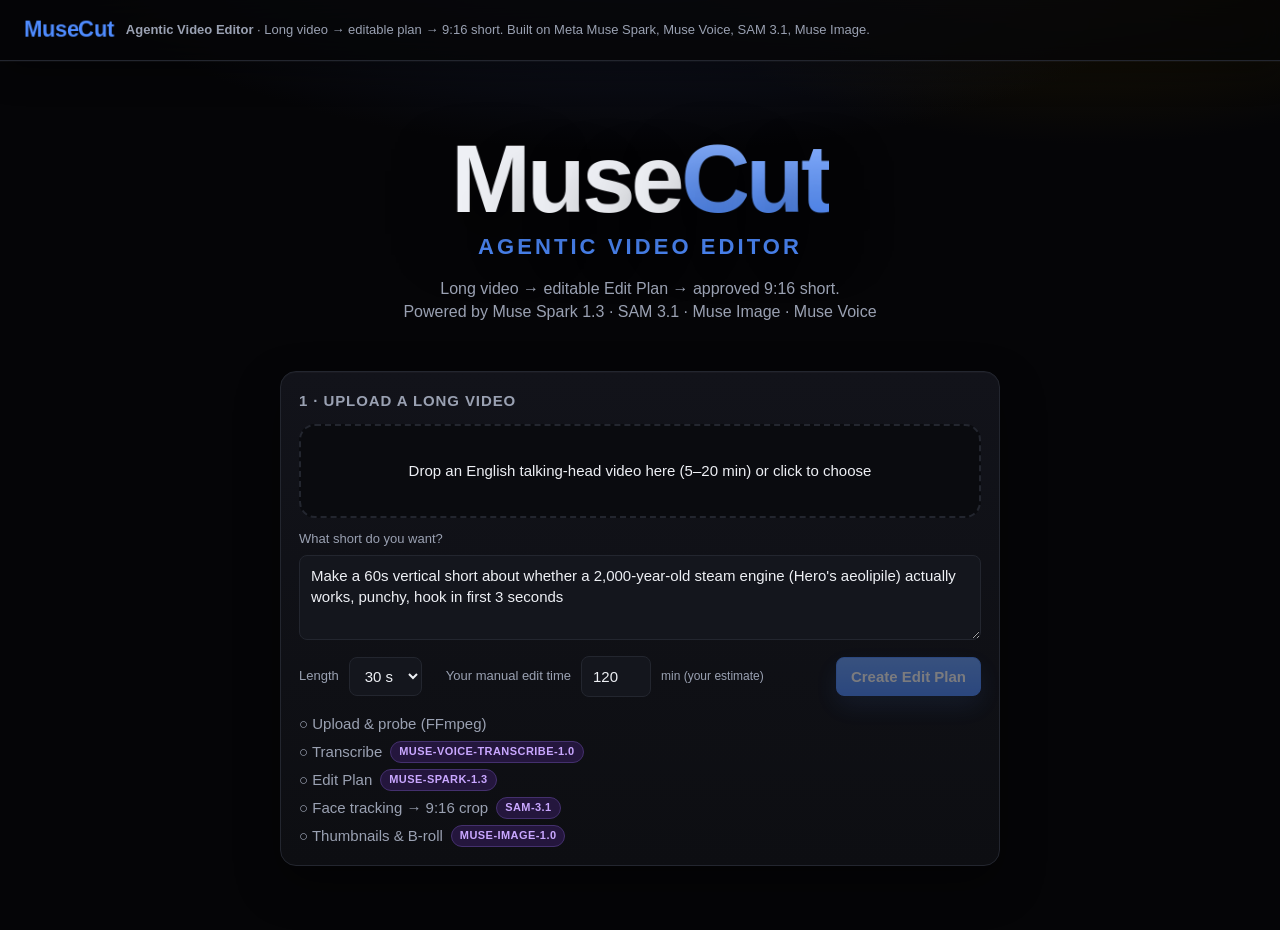
<file: frontend/index.html>
<!doctype html>
<html lang="en">
<head>
<meta charset="utf-8"><meta name="viewport" content="width=device-width, initial-scale=1">
<title>MuseCut — Agentic Video Editor</title>
<link rel="stylesheet" href="style.css">
</head>
<body>
<header>
  <div class="logo falling-word" aria-label="MuseCut"><span class="fl" style="--d:0s">M</span><span class="fl" style="--d:.07s">u</span><span class="fl" style="--d:.14s">s</span><span class="fl" style="--d:.21s">e</span><span class="fl accent" style="--d:.30s">C</span><span class="fl accent" style="--d:.37s">u</span><span class="fl accent" style="--d:.44s">t</span></div>
  <div class="sub"><b>Agentic Video Editor</b> · Long video → editable plan → 9:16 short. Built on Meta Muse Spark, Muse Voice, SAM 3.1, Muse Image.</div>
</header>
<main>
  <div class="hero">
    <h1 class="hero-title falling-word" aria-label="MuseCut"><span class="fl" style="--d:0s">M</span><span class="fl" style="--d:.08s">u</span><span class="fl" style="--d:.16s">s</span><span class="fl" style="--d:.24s">e</span><span class="fl accent" style="--d:.34s">C</span><span class="fl accent" style="--d:.42s">u</span><span class="fl accent" style="--d:.50s">t</span></h1>
    <p class="hero-kicker">Agentic Video Editor</p>
    <p class="hero-sub">Long video &rarr; editable Edit Plan &rarr; approved 9:16 short.<br>Powered by Muse Spark 1.3 &middot; SAM 3.1 &middot; Muse Image &middot; Muse Voice</p>
  </div>
  <div class="upload card">
    <h2>1 · Upload a long video</h2>
    <div class="drop" id="drop">
      <div id="dropText">Drop an English talking-head video here (5–20 min) or click to choose</div>
      <input type="file" id="file" accept="video/*" hidden>
    </div>
    <label for="prompt">What short do you want?</label>
    <textarea id="prompt" rows="3">Make a 60s vertical short about whether a 2,000-year-old steam engine (Hero's aeolipile) actually works, punchy, hook in first 3 seconds</textarea>
    <div class="row" style="margin-top:10px">
      <label style="margin:0">Length</label>
      <select id="target" style="width:auto"><option value="30">30 s</option><option value="60">60 s</option><option value="90">90 s</option></select>
      <label style="margin:0 0 0 14px" for="manual">Your manual edit time</label>
      <input type="text" id="manual" value="120" style="width:70px"><span class="small muted">min (your estimate)</span>
      <span style="flex:1"></span>
      <button class="primary" id="go" disabled>Create Edit Plan</button>
    </div>
    <div class="steps" id="steps" hidden>
      <div class="step" data-k="upload">○ Upload &amp; probe (FFmpeg)</div>
      <div class="step" data-k="transcrib">○ Transcribe <span class="pill model">muse-voice-transcribe-1.0</span></div>
      <div class="step" data-k="planning">○ Edit Plan <span class="pill model">muse-spark-1.3</span></div>
      <div class="step" data-k="face">○ Face tracking → 9:16 crop <span class="pill model">sam-3.1</span></div>
      <div class="step" data-k="Muse Image">○ Thumbnails &amp; B-roll <span class="pill model">muse-image-1.0</span></div>
    </div>
    <div id="msg" class="status" style="margin-top:14px" hidden></div>
  </div>
</main>
<script src="app.js"></script>
<script>MuseCut.initUpload();</script>
</body>
</html>
</file>
<file: frontend/style.css>
:root {
  --bg: #0e0f13; --panel: #171920; --panel2: #1f222b; --line: #2c303b; --text: #eef0f5;
  --muted: #9aa1b2; --accent: #4f8cff; --accent2: #ffd400; --ok: #3ccf8e; --bad: #ff5d6c;
  --radius: 12px;
}
* { box-sizing: border-box; }
body { margin: 0; background: var(--bg); color: var(--text);
  font: 15px/1.45 -apple-system, BlinkMacSystemFont, "Inter", "Segoe UI", sans-serif; }
header { display: flex; align-items: center; gap: 12px; padding: 14px 24px;
  border-bottom: 1px solid var(--line); position: sticky; top: 0; background: var(--bg); z-index: 5; }
header .logo { font-weight: 800; font-size: 20px; letter-spacing: -0.02em; }
header .logo span { color: var(--accent); }
header .sub { color: var(--muted); font-size: 13px; }
header .spacer { flex: 1; }
main { max-width: 1320px; margin: 0 auto; padding: 24px; }
.card { background: var(--panel); border: 1px solid var(--line); border-radius: var(--radius); padding: 18px; }
h2 { font-size: 15px; margin: 0 0 12px; text-transform: uppercase; letter-spacing: .06em; color: var(--muted); }
label { display: block; font-size: 13px; color: var(--muted); margin: 12px 0 6px; }
input[type=text], textarea, select { width: 100%; background: var(--panel2); color: var(--text);
  border: 1px solid var(--line); border-radius: 8px; padding: 9px 11px; font: inherit; }
textarea { resize: vertical; }
button { background: var(--panel2); color: var(--text); border: 1px solid var(--line); border-radius: 8px;
  padding: 8px 14px; font: inherit; cursor: pointer; }
button:hover { border-color: var(--accent); }
button.primary { background: var(--accent); border-color: var(--accent); color: #fff; font-weight: 600; }
button.approve { background: var(--ok); border-color: var(--ok); color: #062; font-weight: 700; padding: 10px 20px; }
button:disabled { opacity: .45; cursor: not-allowed; }
.row { display: flex; gap: 10px; align-items: center; flex-wrap: wrap; }
.muted { color: var(--muted); }
.small { font-size: 12px; }
.pill { display: inline-block; padding: 2px 8px; border-radius: 99px; font-size: 11px; font-weight: 700;
  text-transform: uppercase; letter-spacing: .04em; background: var(--panel2); border: 1px solid var(--line); }
.pill.hook { background: #3a2a00; color: var(--accent2); border-color: #6b5200; }
.pill.closing { background: #0d2e22; color: var(--ok); border-color: #1d5a42; }
.pill.broll { background: #1d2547; color: #9db8ff; border-color: #33427a; }
.pill.model { background: #24163d; color: #c9a7ff; border-color: #44306e; }
.status { padding: 10px 14px; border-radius: 8px; background: var(--panel2); border: 1px solid var(--line); }
.status.err { border-color: var(--bad); color: var(--bad); }

/* upload page */
.upload { max-width: 720px; margin: 40px auto; }
.drop { border: 2px dashed var(--line); border-radius: var(--radius); padding: 34px; text-align: center; cursor: pointer; }
.drop.has { border-color: var(--accent); }
.steps { display: grid; gap: 6px; margin-top: 16px; }
.step { display: flex; gap: 8px; align-items: center; color: var(--muted); }
.step.on { color: var(--text); }
.step.done { color: var(--ok); }

/* editor */
.editor { display: grid; grid-template-columns: 380px 1fr; gap: 20px; align-items: start; }
.preview { position: sticky; top: 76px; }
.stage { position: relative; background: #000; border-radius: 10px; overflow: hidden; }
.stage video { width: 100%; display: block; }
.stage canvas { position: absolute; inset: 0; width: 100%; height: 100%; pointer-events: none; }
.vert { margin-top: 12px; display: flex; gap: 12px; align-items: flex-start; }
.vert canvas { width: 135px; height: 240px; background: #000; border-radius: 8px; flex: none; }
.timeline { display: flex; height: 26px; border-radius: 6px; overflow: hidden; background: var(--panel2);
  border: 1px solid var(--line); margin-top: 12px; }
.timeline div { height: 100%; border-right: 1px solid #0006; font-size: 10px; padding: 5px 4px;
  white-space: nowrap; overflow: hidden; cursor: pointer; }
.durbar { display: flex; justify-content: space-between; margin-top: 6px; font-size: 13px; }
.over { color: var(--bad); }
.seg { background: var(--panel); border: 1px solid var(--line); border-radius: 10px; padding: 12px 14px; margin-bottom: 10px; }
.seg.off { opacity: .5; }
.seg.playing { border-color: var(--accent); }
.seg .head { display: flex; gap: 8px; align-items: center; flex-wrap: wrap; }
.seg .head .t { font-variant-numeric: tabular-nums; color: var(--muted); font-size: 13px; }
.seg .reason { color: var(--muted); font-size: 13px; margin: 6px 0; font-style: italic; }
.seg .cap { margin-top: 6px; }
.seg .cap textarea { font-size: 14px; min-height: 40px; }
.seg .note { color: var(--accent2); font-size: 12px; margin-top: 4px; }
.seg .broll { display: flex; gap: 10px; margin-top: 8px; align-items: flex-start; }
.seg .broll img { width: 60px; border-radius: 6px; }
.thumbs { display: flex; gap: 10px; }
.thumbs label { margin: 0; cursor: pointer; flex: 1; }
.thumbs img { width: 100%; border-radius: 8px; border: 3px solid transparent; display: block; }
.thumbs input { display: none; }
.thumbs input:checked + img { border-color: var(--accent2); }
.grid2 { display: grid; grid-template-columns: 1fr 1fr; gap: 20px; }
.chapters li { margin: 2px 0; cursor: pointer; }
.result { display: grid; grid-template-columns: 340px 1fr; gap: 20px; }
.result video { width: 100%; border-radius: 10px; background: #000; }
table { width: 100%; border-collapse: collapse; font-size: 13px; }
td, th { border-bottom: 1px solid var(--line); padding: 6px 4px; text-align: left; }
a { color: var(--accent); }
@media (max-width: 900px) { .editor, .result, .grid2 { grid-template-columns: 1fr; } .preview { position: static; } }

/* === Professional black theme + falling MuseCut (added 2026-10-29) === */
:root { --bg: #050507; --panel: #0d0e12; --panel2: #14161d; --line: #23262f; --radius: 16px; }
body { background: radial-gradient(1100px 520px at 50% -160px, #1b2340 0%, transparent 60%), radial-gradient(900px 480px at 85% -120px, #2b2103 0%, transparent 55%), var(--bg); background-attachment: fixed; }
header { background: rgba(5,5,7,.82); backdrop-filter: blur(14px); -webkit-backdrop-filter: blur(14px); box-shadow: 0 1px 0 #ffffff08, 0 12px 32px #00000055; }
header .logo { font-size: 22px; }
.card, .seg { background: linear-gradient(180deg, #12131a 0%, var(--panel) 100%); border-color: var(--line); box-shadow: 0 18px 44px #00000066, inset 0 1px 0 #ffffff07; }
button { transition: border-color .15s ease, transform .15s ease, box-shadow .15s ease; }
button:hover { transform: translateY(-1px); box-shadow: 0 8px 20px #00000055; }
button.primary { background: linear-gradient(180deg, #6aa2ff, var(--accent)); box-shadow: 0 10px 26px #4f8cff33; }
button.approve { background: linear-gradient(180deg, #5be3a6, var(--ok)); box-shadow: 0 10px 26px #3ccf8e2e; }
input[type=text]:focus, textarea:focus, select:focus { outline: none; border-color: var(--accent); box-shadow: 0 0 0 3px #4f8cff2b; }
.drop { background: #0a0b0f; transition: border-color .15s ease, background .15s ease; }
.drop:hover { border-color: var(--accent); background: #0c0e14; }
::selection { background: #4f8cff; color: #fff; }
.falling-word { display: inline-flex; overflow: visible; }
.falling-word .fl { display: inline-block; opacity: 0; animation: museDrop .85s cubic-bezier(.22,1.2,.36,1) forwards; animation-delay: var(--d, 0s); will-change: transform, opacity; }
.falling-word .fl.accent { color: var(--accent); }
@keyframes museDrop { 0% { transform: translateY(-130px) rotate(-10deg) scale(1.06); opacity: 0; } 55% { transform: translateY(10px) rotate(3deg); opacity: 1; } 78% { transform: translateY(-5px) rotate(-1deg); } 100% { transform: translateY(0) rotate(0deg); opacity: 1; } }
.hero { text-align: center; padding: 46px 16px 8px; }
.hero-title { font-size: clamp(54px, 9vw, 96px); font-weight: 900; letter-spacing: -0.04em; line-height: 1; margin: 0; text-shadow: 0 24px 60px #000000aa; }
.hero-title .fl.accent { background: linear-gradient(180deg, #8db4ff, var(--accent)); -webkit-background-clip: text; background-clip: text; color: transparent; }
.hero-sub { color: var(--muted); font-size: 16px; margin: 14px auto 0; max-width: 620px; opacity: 0; animation: museFadeIn .8s ease .85s forwards; }
@keyframes museFadeIn { from { opacity: 0; transform: translateY(8px); } to { opacity: 1; transform: none; } }
@media (prefers-reduced-motion: reduce) { .falling-word .fl, .hero-sub { animation: none; opacity: 1; } }

.hero-kicker { margin: 4px 0 0; font-size: 22px; font-weight: 700; letter-spacing: .14em;
  text-transform: uppercase; color: var(--accent); }
</file>
